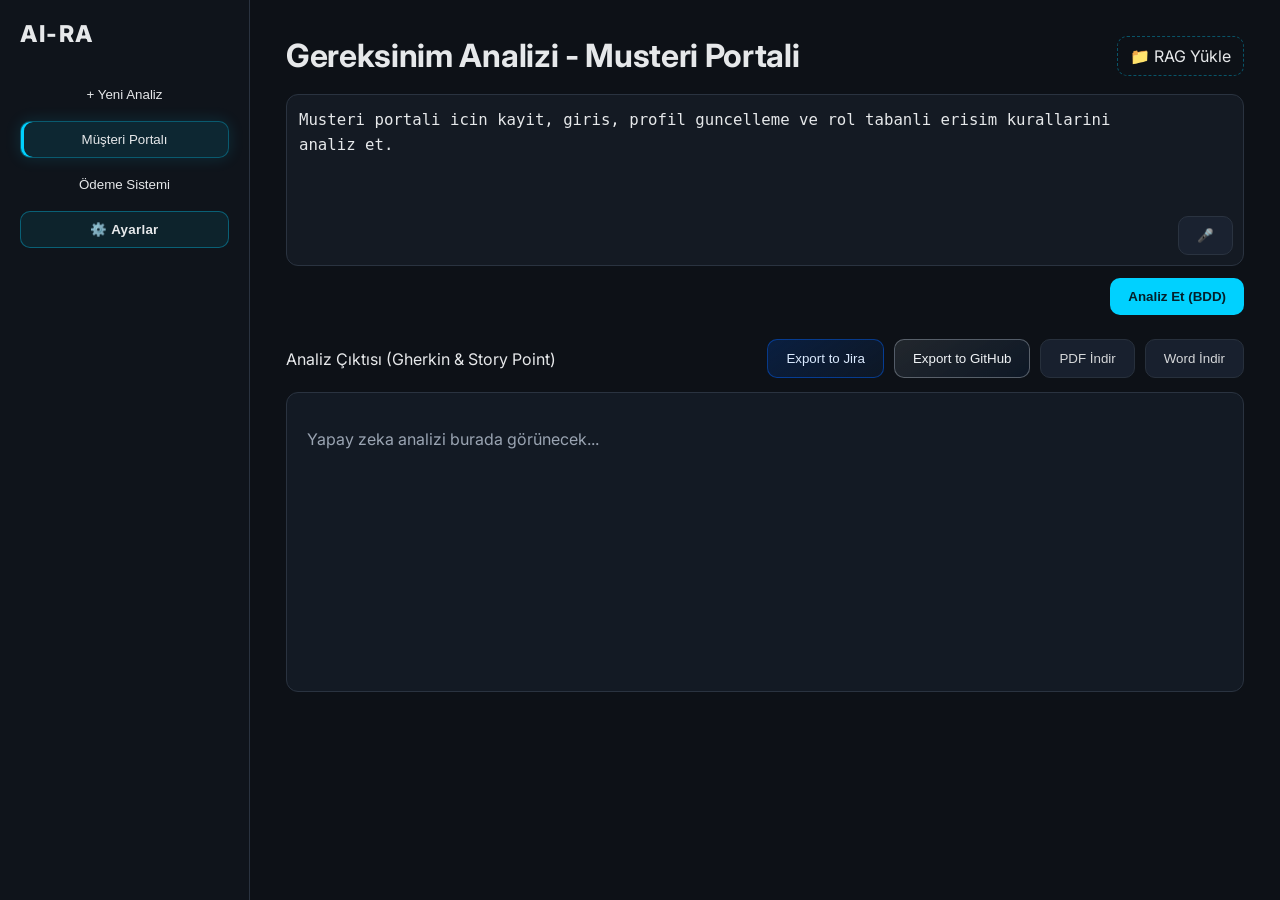
<file: frontend/index.html>
<!DOCTYPE html>
<html lang="tr">
<head>
    <meta charset="UTF-8">
    <meta name="viewport" content="width=device-width, initial-scale=1, viewport-fit=cover">
    <title>AI-RA | Requirements Analyst</title>
    <link rel="preconnect" href="https://fonts.googleapis.com">
    <link rel="preconnect" href="https://fonts.gstatic.com" crossorigin>
    <link
        href="https://fonts.googleapis.com/css2?family=Inter:wght@400;500;600;700;800&display=swap"
        rel="stylesheet"
    >
    <link rel="stylesheet" href="style.css">
</head>
<body>
    <div id="appRoot" class="app-container">
        <div id="navBackdrop" class="nav-backdrop" aria-hidden="true"></div>
        <aside id="sidebar" class="sidebar" aria-label="Ana menü">
            <div class="sidebar-top">
                <div class="logo">AI-RA</div>
                <button type="button" id="sidebarCloseBtn" class="sidebar-close" aria-label="Menüyü kapat">✕</button>
            </div>
            <nav class="project-list">
                <button id="newAnalysisBtn" class="new-btn nav-item">+ Yeni Analiz</button>
                <button class="history-item active nav-item" data-project="musteri-portali">Müşteri Portalı</button>
                <button class="history-item nav-item" data-project="odeme-sistemi">Ödeme Sistemi</button>
                <button id="settingsBtn" type="button" class="history-item nav-item nav-item--settings">⚙️ Ayarlar</button>
            </nav>
        </aside>

        <main class="main-content">
            <div class="mobile-top-bar">
                <button
                    type="button"
                    id="navMenuToggle"
                    class="nav-menu-toggle"
                    aria-label="Menüyü aç"
                    aria-expanded="false"
                    aria-controls="sidebar"
                >
                    <span class="nav-menu-lines" aria-hidden="true">
                        <span></span>
                        <span></span>
                        <span></span>
                    </span>
                </button>
                <span class="mobile-brand">AI-RA</span>
            </div>
            <header class="app-main-header">
                <h1 id="pageTitle">Gereksinim Analizi - Müşteri Portalı</h1>
                <div class="header-actions">
                    <label for="rag-upload" class="upload-label">📁 RAG Yükle</label>
                    <input type="file" id="rag-upload" hidden>
                </div>
            </header>

            <section class="input-section content-switch" id="inputSection">
                <div class="input-shell" id="inputShell">
                    <textarea
                        id="userInput"
                        placeholder="Yazılım fikrini buraya yaz veya sesli komut ver..."
                    ></textarea>
                    <button id="micBtn" class="secondary-btn mic-btn" aria-label="Sesle Gir">🎤</button>
                </div>

                <div class="input-controls">
                    <div class="analyze-wrap">
                        <button id="analyzeBtn" class="primary-btn">Analiz Et (BDD)</button>
                        <span id="shortcutToast" class="shortcut-toast">Shortcut Triggered</span>
                    </div>
                </div>
            </section>

            <section class="output-section content-switch" id="outputSection">
                <div class="output-header">
                    <span>Analiz Çıktısı (Gherkin & Story Point)</span>
                    <div class="export-options">
                        <button id="jiraBtn" type="button" class="export-btn export-btn--jira">Export to Jira</button>
                        <button id="githubBtn" type="button" class="export-btn export-btn--github">Export to GitHub</button>
                        <button id="pdfBtn" type="button" class="export-btn export-btn--doc">PDF İndir</button>
                        <button id="wordBtn" type="button" class="export-btn export-btn--doc">Word İndir</button>
                    </div>
                </div>
                <div id="resultDisplay" class="result-box">
                    <p class="placeholder-text">Yapay zeka analizi burada görünecek...</p>

                    <div id="skeleton" class="skeleton hidden" aria-hidden="true">
                        <div class="sk-line w-80"></div>
                        <div class="sk-line w-60"></div>
                        <div class="sk-gap"></div>
                        <div class="sk-line w-90"></div>
                        <div class="sk-line w-70"></div>
                        <div class="sk-line w-50"></div>
                        <div class="sk-gap"></div>
                        <div class="sk-line w-85"></div>
                        <div class="sk-line w-65"></div>
                    </div>

                    <pre id="bddOutput" class="bdd-output hidden"></pre>
                </div>
            </section>
        </main>
    </div>

    <div id="settingsModal" class="settings-modal hidden" role="dialog" aria-modal="true" aria-labelledby="settingsTitle">
        <div class="settings-panel settings-panel--wide">
            <div class="settings-head">
                <h2 id="settingsTitle">Ayarlar</h2>
                <div class="settings-actions">
                    <button id="saveSettingsBtn" class="primary-btn settings-save" type="button">Kaydet</button>
                    <button id="closeSettingsBtn" class="export-btn" type="button">Kapat</button>
                </div>
            </div>
            <p class="settings-desc">
                Kimlik bilgileri yalnızca tarayıcınızda <strong>localStorage</strong> içinde saklanır; sunucuda kullanıcı oturumu veya gizli anahtar deposu kullanılmaz.
            </p>
            <div class="settings-grid">
                <label>
                    Yapay Zeka Modeli Seçin
                    <select id="settingModelType" autocomplete="off">
                        <option value="gemini">Gemini 2.5 Flash</option>
                        <option value="claude">Claude 3.5 Sonnet</option>
                        <option value="openai">GPT-4o</option>
                    </select>
                </label>
                <label>
                    <span id="settingApiKeyLabel">API anahtarı</span> <span class="settings-req">zorunlu</span>
                    <input id="settingLlmApiKey" type="password" autocomplete="off" placeholder="Google AI Studio / Gemini API anahtarı" />
                </label>
                <label>
                    Jira Base URL
                    <input id="settingJiraUrl" type="url" autocomplete="off" placeholder="https://sirket.atlassian.net" />
                </label>
                <label>
                    Jira Email
                    <input id="settingJiraEmail" type="email" autocomplete="off" placeholder="ad.soyad@sirket.com" />
                </label>
                <label>
                    Jira API Token
                    <input id="settingJiraToken" type="password" autocomplete="off" />
                </label>
                <label>
                    Jira proje anahtarı
                    <input id="settingJiraProject" type="text" autocomplete="off" placeholder="TEAM, PROJ vb." />
                </label>
                <label>
                    GitHub Token
                    <input id="settingGithubToken" type="password" autocomplete="off" placeholder="Kişisel erişim token (PAT)" />
                </label>
            </div>
            <details class="settings-advanced" id="settingsAdvanced">
                <summary class="settings-advanced-summary">Gelişmiş — sunucu adresi, RAG ve dışa aktarma</summary>
                <div class="settings-grid settings-grid-advanced">
                    <label>
                        Analiz sunucu adresi
                        <input id="settingBackendUrl" type="url" autocomplete="off" placeholder="https://api-sizin.ornek.com" />
                    </label>
                    <label>
                        RAG koleksiyon adı
                        <input id="settingRagCollection" type="text" autocomplete="off" placeholder="default" />
                    </label>
                    <label>
                        GitHub repository (owner/repo)
                        <input id="settingGithubRepo" type="text" autocomplete="off" placeholder="kurum/urun-adi" />
                    </label>
                    <label>
                        GitHub dosya yolu
                        <input id="settingGithubPath" type="text" autocomplete="off" placeholder="exports/analysis.md" />
                    </label>
                    <label>
                        GitHub dal
                        <input id="settingGithubBranch" type="text" autocomplete="off" placeholder="main" />
                    </label>
                </div>
            </details>
        </div>
    </div>

    <div id="toastHost" class="toast-host" aria-live="polite"></div>
    <script src="script.js"></script>
</body>
</html>
</file>
<file: frontend/style.css>
:root {
    --bg-dark: #0d1117;
    --panel-bg: #161b22;
    --accent-cyan: #00d1ff;
    --text-main: #e6e8ea;
    --text-dim: #9aa4b2;
    --border: #2a3340;
    --success: #22c55e;
    --radius: 12px;
    --transition-fast: 180ms ease;
    --transition-mid: 260ms ease;
}

* {
    box-sizing: border-box;
}

html {
    -webkit-text-size-adjust: 100%;
}

html,
body {
    height: 100%;
}

body {
    margin: 0;
    background-color: var(--bg-dark);
    color: var(--text-main);
    font-family: "Inter", -apple-system, BlinkMacSystemFont, "SF Pro Text", "Segoe UI", sans-serif;
    -webkit-font-smoothing: antialiased;
    -moz-osx-font-smoothing: grayscale;
    text-rendering: optimizeLegibility;
    -webkit-tap-highlight-color: transparent;
}

.app-container {
    display: flex;
    width: 100%;
    height: 100vh;
}

/* Sidebar */
.sidebar {
    width: 250px;
    background: #0f141b;
    border-right: 1px solid var(--border);
    padding: 20px;
}

.logo {
    font-size: 1.45rem;
    font-weight: 800;
    letter-spacing: 1.5px;
}

.project-list {
    display: grid;
    gap: 8px;
}

.nav-item {
    position: relative;
    border-radius: 10px;
    border: 1px solid transparent;
    padding: 10px 12px;
    color: var(--text-main);
    background: transparent;
    cursor: pointer;
    transition: transform var(--transition-fast), border-color var(--transition-fast), background var(--transition-fast);
}

.nav-item:hover {
    transform: translateX(2px);
    background: rgba(0, 209, 255, 0.06);
    border-color: rgba(0, 209, 255, 0.2);
}

.history-item.active {
    background: rgba(0, 209, 255, 0.1);
    border: 1px solid rgba(0, 209, 255, 0.3);
    box-shadow: inset 3px 0 0 var(--accent-cyan), 0 0 16px rgba(0, 209, 255, 0.14);
}

.nav-item--settings {
    font-weight: 700;
    letter-spacing: 0.02em;
    border: 1px solid rgba(0, 209, 255, 0.35) !important;
    background: rgba(0, 209, 255, 0.08);
}

.sidebar-top {
    display: flex;
    align-items: center;
    justify-content: space-between;
    gap: 12px;
    margin-bottom: 28px;
}

.sidebar-top .logo {
    margin-bottom: 0;
}

.sidebar-close {
    display: none;
    flex-shrink: 0;
    width: 44px;
    height: 44px;
    border-radius: 10px;
    border: 1px solid var(--border);
    background: #1a2230;
    color: var(--text-main);
    font-size: 1.35rem;
    line-height: 1;
    cursor: pointer;
    transition: border-color var(--transition-fast), background var(--transition-fast);
}

.sidebar-close:hover {
    border-color: rgba(0, 209, 255, 0.45);
    background: rgba(0, 209, 255, 0.1);
}

.nav-backdrop {
    display: none;
}

.mobile-top-bar {
    display: none;
}

.nav-menu-toggle {
    display: none;
}

body.nav-drawer-open {
    overflow: hidden;
}

/* Main */
.main-content {
    flex: 1;
    padding: 36px;
    overflow-y: auto;
    min-width: 0;
}

.app-main-header {
    display: flex;
    flex-wrap: wrap;
    align-items: flex-start;
    justify-content: space-between;
    gap: 14px 20px;
    margin-bottom: 18px;
}

.app-main-header h1 {
    margin: 0;
    font-weight: 700;
    letter-spacing: -0.01em;
    flex: 1 1 12rem;
    min-width: 0;
    line-height: 1.25;
}

.header-actions {
    flex-shrink: 0;
}

.upload-label {
    display: inline-block;
    padding: 9px 12px;
    border-radius: 10px;
    border: 1px dashed rgba(0, 209, 255, 0.35);
    cursor: pointer;
    transition: all var(--transition-fast);
}

.upload-label:hover {
    border-color: var(--accent-cyan);
    background: rgba(0, 209, 255, 0.08);
}

/* Input shell with animated focus ring */
.input-shell {
    display: flex;
    gap: 10px;
    padding: 10px;
    border-radius: var(--radius);
    background: #141a23;
    border: 1px solid var(--border);
    transition: border-color var(--transition-fast), box-shadow var(--transition-fast);
}

.input-shell.is-focused {
    border-color: var(--accent-cyan);
    animation: neonPulse 1.8s ease-in-out infinite;
}

@keyframes neonPulse {
    0% {
        box-shadow: 0 0 0 0 rgba(0, 209, 255, 0.12), 0 0 0 2px rgba(0, 209, 255, 0.08);
    }
    50% {
        box-shadow: 0 0 0 6px rgba(0, 209, 255, 0.06), 0 0 22px 2px rgba(0, 209, 255, 0.24);
    }
    100% {
        box-shadow: 0 0 0 0 rgba(0, 209, 255, 0.1), 0 0 0 2px rgba(0, 209, 255, 0.08);
    }
}

textarea {
    width: 100%;
    min-height: 150px;
    background: transparent;
    border: none;
    color: var(--text-main);
    resize: none;
    font-size: 0.98rem;
    line-height: 1.6;
    outline: none;
}

textarea::placeholder {
    color: var(--text-dim);
}

.mic-btn {
    align-self: flex-end;
}

.input-controls {
    display: flex;
    justify-content: flex-end;
    margin-top: 12px;
}

.analyze-wrap {
    position: relative;
    display: inline-flex;
    align-items: center;
}

.primary-btn,
.secondary-btn,
.export-btn {
    border: none;
    border-radius: 10px;
    padding: 11px 18px;
    cursor: pointer;
    transition: transform var(--transition-fast), filter var(--transition-fast), background var(--transition-fast), border-color var(--transition-fast);
}

.primary-btn {
    background: var(--accent-cyan);
    color: #04202b;
    font-weight: 700;
}

.primary-btn:hover {
    transform: translateY(-1px);
    filter: brightness(1.05);
}

.secondary-btn,
.export-btn {
    border: 1px solid var(--border);
    background: #1a2230;
    color: var(--text-main);
}

.secondary-btn:hover,
.export-btn:hover {
    border-color: rgba(0, 209, 255, 0.42);
    background: rgba(0, 209, 255, 0.08);
}

/* Keyboard shortcut toast */
.shortcut-toast {
    position: absolute;
    top: -30px;
    right: 0;
    font-size: 0.78rem;
    color: #9de9ff;
    padding: 4px 8px;
    border-radius: 999px;
    background: rgba(0, 209, 255, 0.12);
    border: 1px solid rgba(0, 209, 255, 0.35);
    opacity: 0;
    transform: translateY(6px);
    pointer-events: none;
    transition: opacity var(--transition-mid), transform var(--transition-mid);
}

.shortcut-toast.show {
    opacity: 1;
    transform: translateY(0);
}

/* Output */
.output-section {
    margin-top: 24px;
}

.content-switch {
    transition: opacity var(--transition-mid), transform var(--transition-mid);
}

.content-switch.is-switching {
    opacity: 0.45;
    transform: translateY(4px);
}

.output-header {
    display: flex;
    justify-content: space-between;
    align-items: center;
}

.export-options {
    display: flex;
    flex-wrap: wrap;
    gap: 10px;
    justify-content: flex-end;
}

.export-btn--jira {
    border-color: rgba(0, 101, 255, 0.45);
    background: linear-gradient(145deg, rgba(0, 81, 213, 0.22), rgba(14, 24, 38, 0.95));
    color: #dbeafe;
}

.export-btn--github {
    border-color: rgba(139, 148, 158, 0.55);
    background: linear-gradient(145deg, rgba(52, 58, 64, 0.55), rgba(14, 24, 38, 0.98));
    color: #f0f3f6;
}

.export-btn--doc {
    opacity: 0.92;
}

/* Jira success microinteraction */
.export-btn.success {
    background: rgba(34, 197, 94, 0.14);
    border-color: rgba(34, 197, 94, 0.55);
    color: #bef6cf;
    animation: successPop 380ms ease;
}

@keyframes successPop {
    0% {
        transform: scale(0.98);
    }
    50% {
        transform: scale(1.04);
    }
    100% {
        transform: scale(1);
    }
}

.result-box {
    background: #131a24;
    border: 1px solid var(--border);
    min-height: 300px;
    border-radius: var(--radius);
    padding: 20px;
    margin-top: 14px;
}

.placeholder-text {
    color: var(--text-dim);
}

/* Shimmer skeleton */
.hidden {
    display: none !important;
}

.skeleton {
    display: grid;
    gap: 10px;
}

.sk-gap {
    height: 10px;
}

.sk-line {
    height: 14px;
    border-radius: 8px;
    background: linear-gradient(90deg, #202939 0%, #2d3a50 38%, #202939 75%);
    background-size: 240% 100%;
    animation: shimmer 1.35s linear infinite;
}

.w-90 {
    width: 90%;
}
.w-85 {
    width: 85%;
}
.w-80 {
    width: 80%;
}
.w-70 {
    width: 70%;
}
.w-65 {
    width: 65%;
}
.w-60 {
    width: 60%;
}
.w-50 {
    width: 50%;
}

@keyframes shimmer {
    0% {
        background-position: 180% 0;
    }
    100% {
        background-position: -40% 0;
    }
}

.bdd-output {
    margin: 0;
    color: #d1d8e3;
    white-space: pre-wrap;
    line-height: 1.6;
    font-family: ui-monospace, "SFMono-Regular", Menlo, Consolas, monospace;
    font-size: 0.92rem;
}

.settings-modal {
    position: fixed;
    inset: 0;
    background: rgba(3, 10, 18, 0.7);
    display: grid;
    place-items: center;
    z-index: 1000;
    opacity: 1;
    transition: opacity var(--transition-mid);
}

.settings-modal.hidden {
    opacity: 0;
    pointer-events: none;
}

.settings-panel {
    width: min(520px, 90vw);
    background: #111822;
    border: 1px solid var(--border);
    border-radius: 14px;
    padding: 18px;
    box-shadow: 0 16px 40px rgba(0, 0, 0, 0.45);
}

.settings-panel--wide {
    width: min(720px, 94vw);
    max-height: min(88vh, 720px);
    overflow-y: auto;
}

.settings-panel--compact {
    width: min(480px, 92vw);
    max-height: min(88vh, 640px);
    overflow-y: auto;
}

.settings-req {
    font-size: 0.72rem;
    font-weight: 700;
    color: #fb7185;
    margin-left: 4px;
}

.settings-actions {
    display: flex;
    gap: 8px;
    align-items: center;
}

.settings-save {
    padding: 8px 14px;
    font-size: 0.85rem;
}

.settings-head {
    display: flex;
    align-items: center;
    justify-content: space-between;
    margin-bottom: 10px;
}

.settings-head h2 {
    margin: 0;
    font-size: 1rem;
}

.settings-desc {
    margin: 0 0 14px;
    color: var(--text-dim);
}

.settings-grid {
    display: grid;
    gap: 12px;
}

.settings-advanced {
    margin-top: 14px;
    border: 1px solid var(--border);
    border-radius: 10px;
    padding: 10px 12px 12px;
    background: rgba(0, 0, 0, 0.22);
}

.settings-advanced-summary {
    cursor: pointer;
    font-weight: 700;
    font-size: 0.88rem;
    color: var(--text-main);
    list-style: none;
    user-select: none;
}

.settings-advanced-summary::-webkit-details-marker {
    display: none;
}

.settings-advanced[open] .settings-advanced-summary {
    margin-bottom: 10px;
    padding-bottom: 8px;
    border-bottom: 1px solid var(--border);
}

.settings-grid-advanced {
    grid-template-columns: repeat(2, minmax(0, 1fr));
}

@media (max-width: 640px) {
    .settings-grid-advanced {
        grid-template-columns: 1fr;
    }
}

.settings-grid label {
    display: grid;
    gap: 6px;
    color: var(--text-dim);
    font-size: 0.86rem;
}

.settings-grid input,
.settings-grid select {
    width: 100%;
    border: 1px solid var(--border);
    border-radius: 9px;
    padding: 10px 12px;
    background: #0f151f;
    color: var(--text-main);
    outline: none;
    transition: border-color var(--transition-fast), box-shadow var(--transition-fast);
}

.settings-grid input:focus,
.settings-grid select:focus {
    border-color: var(--accent-cyan);
    box-shadow: 0 0 0 3px rgba(0, 209, 255, 0.15);
}

/* Toast notifications */
.toast-host {
    position: fixed;
    right: 20px;
    bottom: 20px;
    z-index: 2000;
    display: flex;
    flex-direction: column;
    gap: 10px;
    pointer-events: none;
    max-width: min(380px, calc(100vw - 40px));
}

.toast {
    pointer-events: none;
    padding: 12px 14px;
    border-radius: 10px;
    border: 1px solid var(--border);
    background: #141c28;
    color: var(--text-main);
    font-size: 0.88rem;
    line-height: 1.45;
    box-shadow: 0 12px 28px rgba(0, 0, 0, 0.35);
    opacity: 0;
    transform: translateY(10px);
    transition: opacity var(--transition-mid), transform var(--transition-mid);
}

.toast--show {
    opacity: 1;
    transform: translateY(0);
}

.toast--success {
    border-color: rgba(34, 197, 94, 0.45);
    background: rgba(22, 40, 28, 0.96);
}

.toast--error {
    border-color: rgba(248, 113, 113, 0.45);
    background: rgba(48, 22, 22, 0.94);
}

.toast--info {
    border-color: rgba(0, 209, 255, 0.35);
}

/* ─────────────────────────────────────────────
   Mobil & tablet (SPA)
   ───────────────────────────────────────────── */
@media (max-width: 900px) {
    .main-content {
        padding: 22px 18px 28px;
    }

    .output-header {
        gap: 14px;
    }

    .export-options {
        justify-content: flex-start;
    }
}

@media (max-width: 768px) {
    .app-container {
        display: block;
        min-height: 100vh;
        min-height: 100dvh;
        position: relative;
    }

    .nav-backdrop {
        display: block;
        position: fixed;
        inset: 0;
        z-index: 1400;
        background: rgba(2, 8, 14, 0.62);
        backdrop-filter: blur(3px);
        -webkit-backdrop-filter: blur(3px);
        opacity: 0;
        visibility: hidden;
        pointer-events: none;
        transition: opacity 0.22s ease, visibility 0.22s ease;
    }

    .app-container.is-nav-open .nav-backdrop {
        opacity: 1;
        visibility: visible;
        pointer-events: auto;
    }

    .sidebar {
        position: fixed;
        top: 0;
        left: 0;
        bottom: 0;
        width: min(300px, 88vw);
        z-index: 1500;
        transform: translateX(-105%);
        transition: transform 0.28s cubic-bezier(0.22, 1, 0.36, 1);
        border-right: 1px solid var(--border);
        border-bottom: none;
        padding: max(16px, env(safe-area-inset-top)) max(16px, env(safe-area-inset-left)) 20px
            max(16px, env(safe-area-inset-right));
        overflow-y: auto;
        -webkit-overflow-scrolling: touch;
        box-shadow: 8px 0 36px rgba(0, 0, 0, 0.5);
    }

    .app-container.is-nav-open .sidebar {
        transform: translateX(0);
    }

    .sidebar-close {
        display: inline-flex;
        align-items: center;
        justify-content: center;
    }

    .sidebar-top {
        margin-bottom: 16px;
    }

    .logo {
        font-size: 1.2rem;
        letter-spacing: 1px;
    }

    .project-list {
        display: flex;
        flex-direction: column;
        flex-wrap: nowrap;
        gap: 8px;
    }

    .new-btn {
        width: 100%;
    }

    .mobile-top-bar {
        display: flex;
        align-items: center;
        gap: 12px;
        margin-bottom: 14px;
    }

    .mobile-brand {
        font-weight: 800;
        letter-spacing: 0.14em;
        font-size: 0.92rem;
        color: var(--accent-cyan);
    }

    .nav-menu-toggle {
        display: inline-flex;
        align-items: center;
        justify-content: center;
        width: 48px;
        height: 48px;
        border-radius: 12px;
        border: 1px solid var(--border);
        background: #141a23;
        cursor: pointer;
        touch-action: manipulation;
        flex-shrink: 0;
    }

    .nav-menu-lines {
        position: relative;
        width: 22px;
        height: 16px;
    }

    .nav-menu-lines span {
        position: absolute;
        left: 0;
        right: 0;
        height: 2px;
        border-radius: 2px;
        background: var(--accent-cyan);
        transition: transform 0.22s ease, top 0.22s ease, opacity 0.18s ease;
    }

    .nav-menu-lines span:nth-child(1) {
        top: 0;
    }

    .nav-menu-lines span:nth-child(2) {
        top: 7px;
    }

    .nav-menu-lines span:nth-child(3) {
        top: 14px;
    }

    .app-container.is-nav-open .nav-menu-lines span:nth-child(1) {
        top: 7px;
        transform: rotate(45deg);
    }

    .app-container.is-nav-open .nav-menu-lines span:nth-child(2) {
        opacity: 0;
    }

    .app-container.is-nav-open .nav-menu-lines span:nth-child(3) {
        top: 7px;
        transform: rotate(-45deg);
    }

    .nav-item {
        min-height: 44px;
        padding: 12px 14px;
        touch-action: manipulation;
    }

    .main-content {
        width: 100%;
        padding: 14px max(14px, env(safe-area-inset-left)) max(28px, env(safe-area-inset-bottom))
            max(14px, env(safe-area-inset-right));
        overflow-y: visible;
    }

    .app-main-header {
        flex-direction: column;
        align-items: stretch;
        margin-bottom: 14px;
    }

    .app-main-header h1 {
        font-size: clamp(1.05rem, 4.5vw, 1.25rem);
    }

    .header-actions {
        align-self: flex-start;
    }

    .upload-label {
        min-height: 44px;
        display: inline-flex;
        align-items: center;
        padding: 10px 14px;
    }

    .input-shell {
        flex-direction: column;
        align-items: stretch;
    }

    .mic-btn {
        align-self: flex-end;
        min-width: 48px;
        min-height: 44px;
    }

    textarea {
        min-height: 140px;
        font-size: 16px;
    }

    .input-controls {
        justify-content: stretch;
    }

    .analyze-wrap {
        width: 100%;
        flex-direction: column;
        align-items: stretch;
    }

    .primary-btn,
    .secondary-btn,
    .export-btn {
        min-height: 44px;
        padding: 12px 16px;
        touch-action: manipulation;
    }

    .primary-btn {
        width: 100%;
        display: inline-flex;
        justify-content: center;
        align-items: center;
    }

    .output-section {
        margin-top: 18px;
    }

    .output-header {
        flex-direction: column;
        align-items: stretch;
    }

    .export-options {
        display: grid;
        grid-template-columns: 1fr 1fr;
        gap: 8px;
        width: 100%;
    }

    .export-options .export-btn {
        width: 100%;
        font-size: 0.82rem;
        padding: 10px 8px;
    }

    .result-box {
        min-height: 220px;
        padding: 14px;
    }

    .bdd-output {
        font-size: 0.85rem;
        word-break: break-word;
    }

    .settings-grid input,
    .settings-grid select,
    .settings-advanced input {
        font-size: 16px;
        min-height: 44px;
    }

    .settings-modal {
        display: flex;
        align-items: flex-end;
        justify-content: center;
        padding: 0;
        width: 100%;
    }

    .settings-panel,
    .settings-panel--wide,
    .settings-panel--compact {
        width: 100%;
        max-width: 100%;
        border-radius: 16px 16px 0 0;
        max-height: min(92dvh, 640px);
        margin-top: auto;
    }

    .settings-head {
        flex-wrap: wrap;
        gap: 8px;
    }

    .settings-actions {
        width: 100%;
        justify-content: flex-end;
    }

    .settings-save {
        min-height: 44px;
        min-width: 120px;
    }

    .toast-host {
        left: max(12px, env(safe-area-inset-left));
        right: max(12px, env(safe-area-inset-right));
        bottom: max(14px, env(safe-area-inset-bottom));
        max-width: none;
    }

    .shortcut-toast {
        position: static;
        margin-top: 8px;
        display: inline-block;
        transform: none;
    }
}

@media (max-width: 400px) {
    .export-options {
        grid-template-columns: 1fr;
    }
}
</file>
